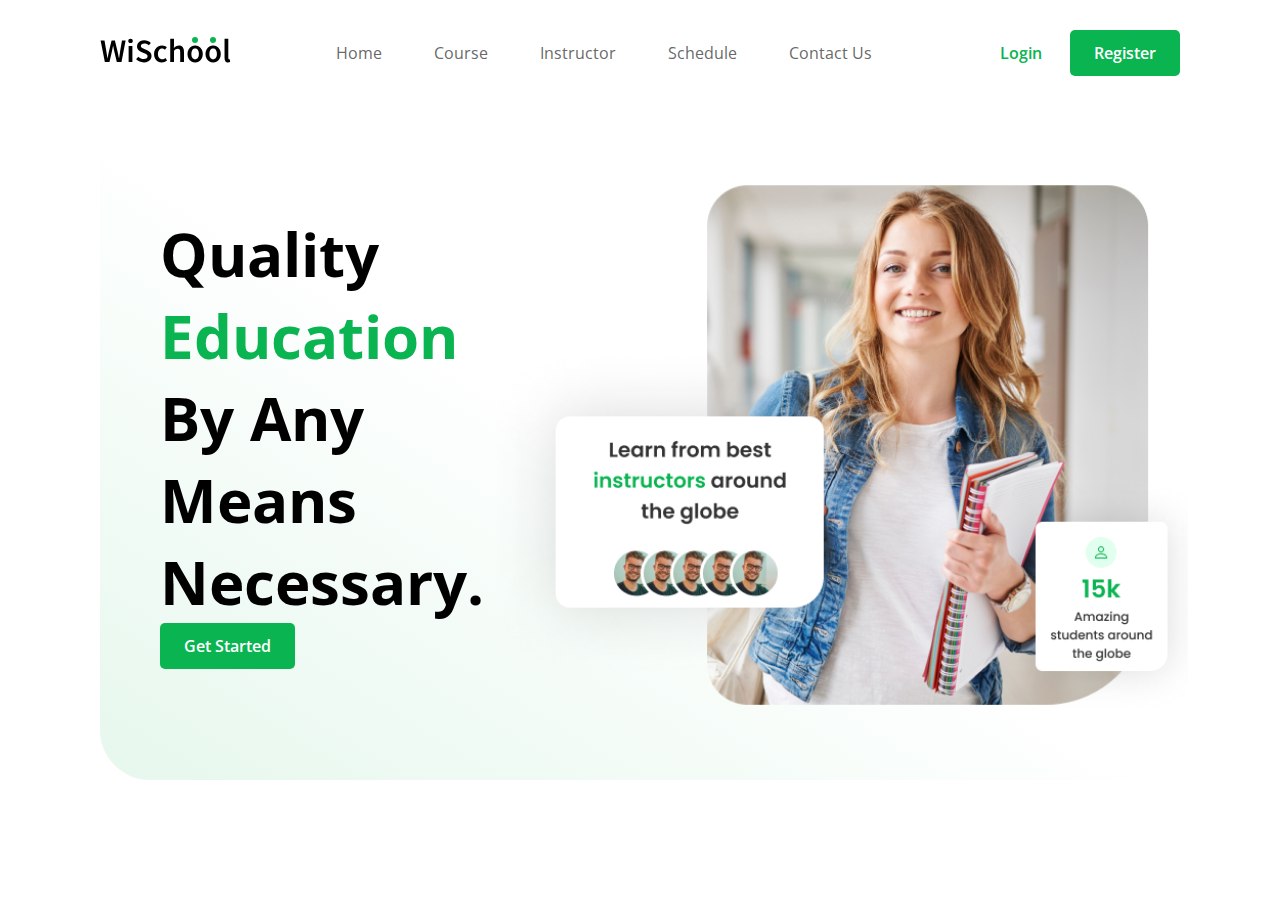
<file: index.html>
<!DOCTYPE html>
<html lang="en">
<head>
    <link rel="stylesheet" href="https://cdnjs.cloudflare.com/ajax/libs/font-awesome/6.6.0/css/all.min.css" integrity="sha512-Kc323vGBEqzTmouAECnVceyQqyqdsSiqLQISBL29aUW4U/M7pSPA/gEUZQqv1cwx4OnYxTxve5UMg5GT6L4JJg==" crossorigin="anonymous" referrerpolicy="no-referrer" />
    <meta charset="UTF-8">
    <meta name="viewport" content="width=device-width, initial-scale=1.0">
    <title>wiSchool</title>
    <link rel="stylesheet" href="./CSS/index.css">
</head>
<body>
    <!-- Quy tắc đặt tên (BEM):
     - B: Block (cha)
     - E: Element (con)
     - M: Modifier
    -->
    <div class="header__mobile">
        <div class="home">
            <i class="fa fa-bars"></i>
            <img src="./images/Group 177.svg" alt="logo wiSchool">
        </div>
        
        <i class="fa fa-user-circle"></i>
    </div>
    
    <header class="header">
        
        <div class="header__logo">
            <img src="./images/Group 177.svg" alt="logo wiSchool">
        </div>
        
        <div class="header__nav">
            <a href="">Home</a>
            <a href="">Course</a>
            <a href="">Instructor</a>
            <a href="">Schedule</a>
            <a href="">Contact Us</a>
        </div>
        
        <div class="header__button">
            <i class="fa fa-search"></i>
            <button class="btn">Login</button>
            <button class="btn --primary">Register</button>
        </div>
    </header>

    <div class="background">
        <div class="background__content">
            <h1>Quality <span class="--main-color">Education</span> By Any Means Necessary.</h1>
            <button class="btn --primary">Get Started</button>
        </div>

        <div class="background__img">
            <img src="./images/Frame 6514.png" alt="background image">
        </div>
    </div>
    
</body>
</html>
</file>
<file: CSS/index.css>
/* open sans font */
@import url('https://fonts.googleapis.com/css2?family=Open+Sans:ital,wdth,wght@0,75..100,300..800;1,75..100,300..800&display=swap');

:root{
    --theme-color: rgb(9, 180, 81)
}

*{
    font-family: "Open Sans", sans-serif;
    margin: 0;
    padding: 0;
}

body{
    padding: 0 100px;
}

.header{
    padding: 30px 0;
    display: flex;
    align-items: center;
    justify-content: space-between;
}

.header__nav a{
    color: #404040CC;
    text-decoration: none;
    margin: 0 24px;
}

.btn{
    padding: 12px 24px;
    border: none;
    border-radius: 5px; 
    background-color: transparent;
    font-size: 16px;
    font-weight: 600;
    color: var(--theme-color);
}

.--primary{
    background-color: var(--theme-color);
    color: #fff;
}

.background{
    display: flex;
    align-items: center;
    padding: 60px;
    margin-top: 10px;
    background-image: linear-gradient(to top right, rgba(9, 180, 81,0.1), #fff, #fff);
    border-radius: 50px;
}

.background__content{
    width: 45vw;
    margin-bottom: 15px;
}

.background__content h1{
    font-size: 60px;
    font-weight: 700;
}

.background__img img{
    width: 55vw;
}

.--main-color{
    color: var(--theme-color);
}

.header__mobile{
    padding: 28px 25px;
    display: none;
    align-items: center;
    justify-content: space-between;
    box-shadow: 0px 4px 8px 0px #C8C8C840;
}

.header__mobile .home{
    display: flex;
    align-items: center;
}

.header__mobile .home i{
    margin-right: 12px;
    font-size: 32px;
}

.header__mobile i{
    font-size: 32px;
}

@media only screen and (max-width: 1160px){
    .header__mobile{
        display: flex;
    }
    .header{
        display: none;
    }
    body{
        padding: 10px;
    }
    .background{
        flex-direction: column;
    }
    .background__content h1{
        font-size: 32px;
    }
    .background__content{
        flex-grow: 1;
    }
}
</file>
